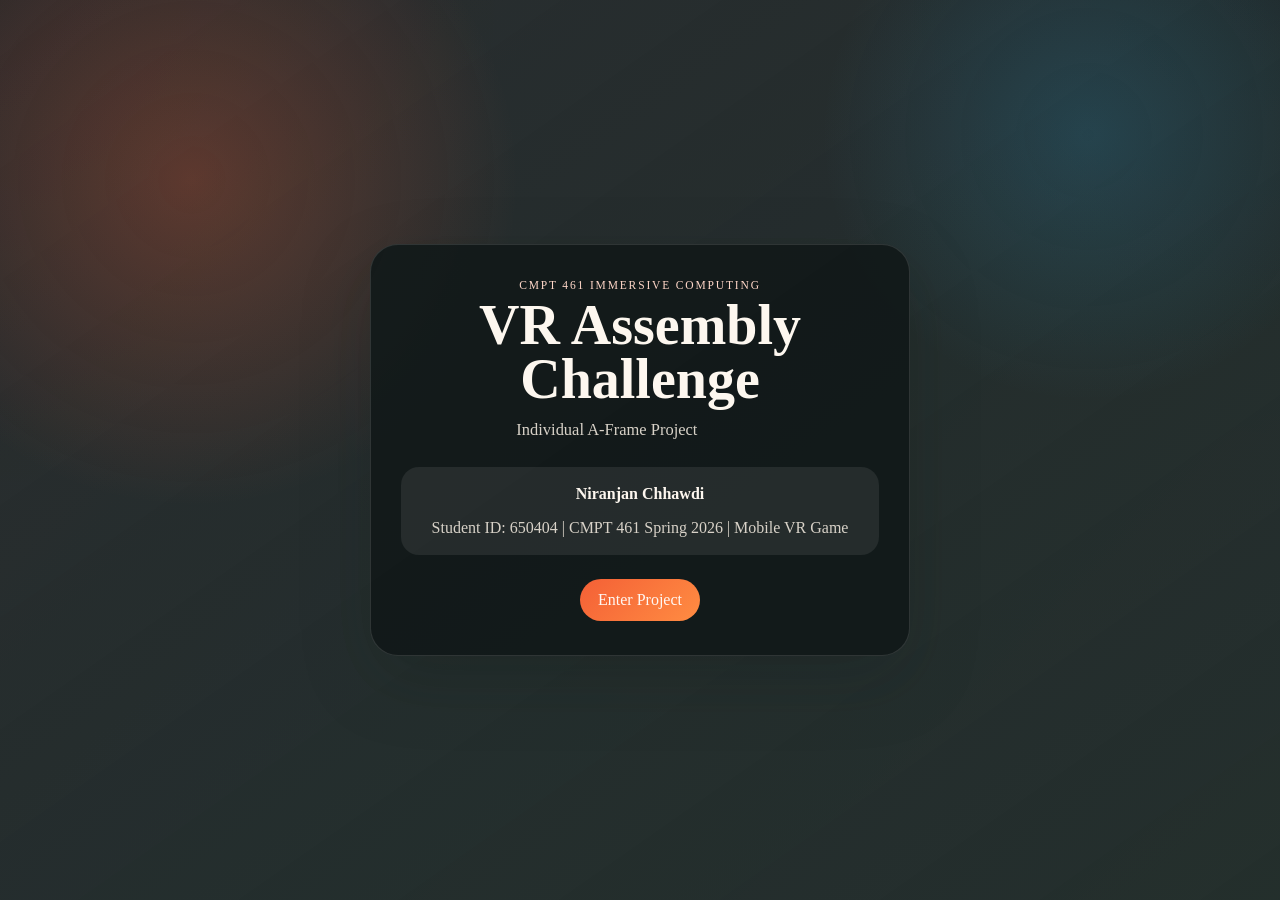
<file: index.html>
<!doctype html>
<html lang="en">
  <head>
    <meta charset="UTF-8" />
    <meta name="viewport" content="width=device-width, initial-scale=1.0" />
    <title>VR Assembly Challenge</title>
    <script src="https://aframe.io/releases/1.5.0/aframe.min.js"></script>
    <link rel="stylesheet" href="./styles.css" />
  </head>
  <body>
    <section class="splash" id="splashScreen">
      <div class="splash__card">
        <p class="eyebrow">CMPT 461 Immersive Computing</p>
        <h1>VR Assembly Challenge</h1>
        <p class="lead">Individual A-Frame Project</p>
        <div class="splash__meta">
          <p><strong id="creditName">Niranjan Chhawdi</strong></p>
          <p id="creditDetails">
            Student ID: 650404 | CMPT 461 Spring 2026 | Mobile VR Game
          </p>
        </div>
        <button id="enterProjectButton" class="button button--primary">
          Enter Project
        </button>
      </div>
    </section>

    <main class="shell">
      <section class="panel panel--hero hidden" id="menuPanel">
        <p class="eyebrow">CMPT 461 Project</p>
        <h1>VR Assembly Challenge</h1>
        <p class="lead">
          Build machines inside a virtual workshop. Pick up parts with your
          gaze, place them onto the blueprint, and beat the clock.
        </p>

        <div class="button-row">
          <button id="startButton" class="button button--primary">
            Start Game
          </button>
          <button id="tutorialButton" class="button">Tutorial</button>
          <button id="mobileVrButton" class="button">Enter Mobile VR</button>
        </div>

        <div class="setup-box">
          <h2>Setup Options</h2>
          <div class="level-picker">
            <label for="levelSelect">Choose Level</label>
            <select id="levelSelect" class="select"></select>
          </div>

          <label class="toggle" for="musicToggle">
            <input id="musicToggle" type="checkbox" checked />
            <span>Background Music</span>
          </label>

          <label class="toggle" for="mobileModeToggle">
            <input id="mobileModeToggle" type="checkbox" />
            <span>Mobile VR / Cardboard Mode</span>
          </label>

          <p class="setup-note" id="setupNote">
            For stereoscopic mobile VR, turn on Mobile VR / Cardboard Mode and
            press Enter Mobile VR on your phone.
          </p>
        </div>

        <div class="stats-grid">
          <article class="card">
            <h2>Core Loop</h2>
            <p>
              Receive a build, collect parts, assemble correctly, and earn
              stars.
            </p>
          </article>
          <article class="card">
            <h2>Controls</h2>
            <p>
              Look at a part for 1.2s to pick it up, then look at the matching
              slot to place it.
            </p>
          </article>
          <article class="card">
            <h2>Challenge</h2>
            <p>
              Wrong placements cost time. Use hints when you get stuck, but they
              reduce your score.
            </p>
          </article>
        </div>
      </section>

      <section class="panel panel--side hidden" id="sidePanel">
        <p class="eyebrow">Workshop HUD</p>
        <h2 id="levelTitle">Level 1</h2>
        <p id="levelSubtitle" class="lead lead--compact">
          Assemble the training rocket.
        </p>

        <div class="metric-list">
          <div class="metric">
            <span>Time</span>
            <strong id="timeLabel">0.0s</strong>
          </div>
          <div class="metric">
            <span>Score</span>
            <strong id="scoreLabel">0</strong>
          </div>
          <div class="metric">
            <span>Mistakes</span>
            <strong id="mistakeLabel">0</strong>
          </div>
          <div class="metric">
            <span>Best</span>
            <strong id="bestLabel">--</strong>
          </div>
        </div>

        <div class="objective-box">
          <h3>Objective</h3>
          <p id="objectiveText">Build the workshop rocket.</p>
        </div>

        <div class="button-stack">
          <button id="hintButton" class="button">Show Hint</button>
          <button id="restartButton" class="button">Restart Level</button>
          <button id="nextButton" class="button button--primary hidden">
            Next Level
          </button>
        </div>

        <p id="statusMessage" class="status">Welcome to the workshop.</p>
      </section>

      <section class="panel panel--mobile hidden" id="mobileHud">
        <div class="mobile-hud__bar">
          <div class="mobile-hud__metric">
            <span>Time</span>
            <strong id="mobileTimeLabel">0.0s</strong>
          </div>
          <div class="mobile-hud__metric">
            <span>Score</span>
            <strong id="mobileScoreLabel">0</strong>
          </div>
          <div class="mobile-hud__metric">
            <span>Mistakes</span>
            <strong id="mobileMistakeLabel">0</strong>
          </div>
          <button id="mobileHudToggle" class="button mobile-hud__toggle">Menu</button>
        </div>

        <div class="mobile-hud__drawer hidden" id="mobileHudDrawer">
          <p class="eyebrow">Level Info</p>
          <h2 id="mobileLevelTitle">Level 1</h2>
          <p id="mobileLevelSubtitle" class="lead lead--compact">Assemble the training rocket.</p>
          <div class="objective-box">
            <h3>Objective</h3>
            <p id="mobileObjectiveText">Build the workshop rocket.</p>
          </div>
          <div class="button-stack">
            <button id="mobileHintButton" class="button">Show Hint</button>
            <button id="mobileRestartButton" class="button">Restart Level</button>
          </div>
          <p id="mobileStatusMessage" class="status">Welcome to the workshop.</p>
        </div>
      </section>
    </main>

    <section class="modal hidden" id="tutorialModal" aria-hidden="true">
      <div class="modal__card">
        <h2>How To Play</h2>
        <ol>
          <li>Look at a loose part until it snaps into your view.</li>
          <li>Move your gaze to the glowing matching ghost slot.</li>
          <li>Hold your gaze again to place the part.</li>
          <li>Finish quickly for a higher score and a better star rating.</li>
        </ol>
        <button id="closeTutorialButton" class="button button--primary">
          Back
        </button>
      </div>
    </section>

    <section class="modal hidden" id="resultsModal" aria-hidden="true">
      <div class="modal__card">
        <p class="eyebrow">Level Complete</p>
        <h2 id="resultTitle">Workshop Rocket Complete</h2>
        <p id="resultSummary">You finished with style.</p>
        <div class="stars" id="resultStars" aria-label="Star rating">
          [ ] [ ] [ ]
        </div>
        <button id="resultContinueButton" class="button button--primary">
          Continue
        </button>
      </div>
    </section>

    <a-scene
      id="scene"
      background="color: #d9efe8"
      xr-mode-ui="enterVRButton: #mobileVrButton; enterAREnabled: false; XRMode: vr"
      device-orientation-permission-ui="enabled: true"
      webxr="requiredFeatures: local-floor; optionalFeatures: bounded-floor"
    >
      <a-entity id="manager" game-manager></a-entity>

      <a-assets>
        <audio
          id="pickupSound"
          src="./assets/Sound/freesound_community-pick-up-sfx-38516.mp3"
          preload="auto"
        ></audio>
        <audio
          id="equipSound"
          src="./assets/Sound/freesound_community-item-equip-6904.mp3"
          preload="auto"
        ></audio>
        <audio
          id="bgMusic"
          src="./assets/Sound/hitslab-game-gaming-music-295075.mp3"
          preload="auto"
          loop
        ></audio>
        <img id="wallTexture" alt="" />
        <img id="floorTexture" alt="" />
        <img id="metalTexture" alt="" />
        <img id="panelTexture" alt="" />
        <img id="warningTexture" alt="" />
        <img id="partTextureRed" alt="" />
        <img id="partTextureBlue" alt="" />
        <img id="partTextureOrange" alt="" />
      </a-assets>

      <a-entity id="rig" position="0 1.6 6" head-tilt-move>
        <a-entity id="handAnchor" position="0.35 -0.32 -0.9"></a-entity>
        <a-camera>
          <a-cursor fuse="true" fuse-timeout="2000" color="#FF5722"></a-cursor>
        </a-camera>
      </a-entity>

      <a-entity light="type: ambient; intensity: 0.95"></a-entity>
      <a-entity
        light="type: directional; intensity: 0.9"
        position="2 6 4"
      ></a-entity>
      <a-entity
        light="type: point; intensity: 0.5; distance: 20"
        position="-4 4 2"
      ></a-entity>

      <a-plane
        position="0 0 0"
        rotation="-90 0 0"
        width="26"
        height="26"
        material="src: #floorTexture; repeat: 8 8; roughness: 1"
      ></a-plane>

      <a-entity id="worldRoot"></a-entity>

      <a-sky color="#eff8ff"></a-sky>
    </a-scene>

    <script src="./js/levels.js"></script>
    <script src="./js/game.js"></script>
  </body>
</html>
</file>
<file: styles.css>
:root {
  --bg: #f7f2e8;
  --panel: rgba(22, 34, 32, 0.86);
  --panel-soft: rgba(255, 248, 238, 0.14);
  --text: #fdf7ef;
  --muted: #d8d2c8;
  --accent: #f46036;
  --accent-2: #2e9cca;
  --success: #7ac74f;
  --shadow: 0 24px 70px rgba(13, 22, 20, 0.22);
}

* {
  box-sizing: border-box;
}

body {
  margin: 0;
  min-height: 100vh;
  overflow: hidden;
  font-family: Georgia, "Times New Roman", serif;
  color: var(--text);
  background:
    radial-gradient(circle at top left, rgba(244, 96, 54, 0.18), transparent 32%),
    radial-gradient(circle at top right, rgba(46, 156, 202, 0.18), transparent 28%),
    linear-gradient(135deg, #efe6d8, #d8ebe5 55%, #f7f2e8);
}

.shell {
  position: fixed;
  inset: 0;
  z-index: 10;
  pointer-events: none;
  display: flex;
  justify-content: space-between;
  align-items: flex-start;
  padding: 22px;
  gap: 18px;
}

.splash {
  position: fixed;
  inset: 0;
  z-index: 30;
  display: grid;
  place-items: center;
  padding: 20px;
  background:
    radial-gradient(circle at 15% 20%, rgba(244, 96, 54, 0.26), transparent 25%),
    radial-gradient(circle at 85% 15%, rgba(46, 156, 202, 0.2), transparent 20%),
    linear-gradient(145deg, rgba(14, 18, 22, 0.88), rgba(22, 34, 32, 0.94));
}

.splash__card {
  width: min(540px, 100%);
  padding: 34px 30px;
  border-radius: 28px;
  background: rgba(18, 26, 25, 0.92);
  border: 1px solid rgba(255, 255, 255, 0.12);
  box-shadow: var(--shadow);
  text-align: center;
}

.splash__meta {
  margin: 24px 0;
  padding: 18px;
  border-radius: 18px;
  background: rgba(255, 255, 255, 0.08);
}

.splash__meta p:last-child {
  margin-bottom: 0;
  color: var(--muted);
}

.panel {
  pointer-events: auto;
  background: var(--panel);
  backdrop-filter: blur(14px);
  border: 1px solid rgba(255, 255, 255, 0.12);
  border-radius: 22px;
  box-shadow: var(--shadow);
}

.panel--hero {
  width: min(560px, calc(100vw - 44px));
  padding: 28px;
}

.panel--side {
  width: 320px;
  padding: 22px;
}

.panel--mobile {
  display: none;
  width: 100%;
  padding: 10px;
}

.panel--mobile.hidden {
  display: none;
}

.eyebrow {
  margin: 0 0 8px;
  letter-spacing: 0.16em;
  text-transform: uppercase;
  color: #ffd7c8;
  font-size: 0.72rem;
}

h1,
h2,
h3,
p {
  margin-top: 0;
}

h1 {
  margin-bottom: 12px;
  font-size: clamp(2rem, 5vw, 3.5rem);
  line-height: 0.95;
}

.lead {
  color: var(--muted);
  font-size: 1.03rem;
  line-height: 1.5;
  max-width: 50ch;
}

.lead--compact {
  font-size: 0.97rem;
}

.button-row,
.button-stack {
  display: flex;
  gap: 12px;
  flex-wrap: wrap;
}

.level-picker {
  margin: 18px 0 8px;
}

.level-picker label {
  display: block;
  margin-bottom: 8px;
  color: var(--muted);
}

.select {
  width: 100%;
  border: 1px solid rgba(255, 255, 255, 0.14);
  border-radius: 14px;
  padding: 12px 14px;
  background: rgba(255, 255, 255, 0.1);
  color: var(--text);
  font: inherit;
}

.select option {
  color: #132220;
}

.toggle {
  display: flex;
  align-items: center;
  gap: 10px;
  margin: 14px 0 6px;
  color: var(--muted);
}

.toggle input {
  width: 18px;
  height: 18px;
  accent-color: var(--accent);
}

.setup-box {
  margin-top: 18px;
  padding: 16px;
  border-radius: 18px;
  background: rgba(255, 255, 255, 0.08);
  border: 1px solid rgba(255, 255, 255, 0.1);
}

.setup-box h2 {
  margin-bottom: 12px;
  font-size: 1.04rem;
}

.setup-note {
  margin: 12px 0 0;
  color: var(--muted);
  font-size: 0.95rem;
}

.button-stack {
  flex-direction: column;
}

.button {
  border: 0;
  border-radius: 999px;
  padding: 12px 18px;
  background: rgba(255, 255, 255, 0.11);
  color: var(--text);
  cursor: pointer;
  font: inherit;
  transition:
    transform 0.2s ease,
    background 0.2s ease,
    box-shadow 0.2s ease;
}

.button:hover,
.button:focus-visible {
  transform: translateY(-1px);
  background: rgba(255, 255, 255, 0.18);
  box-shadow: 0 8px 26px rgba(0, 0, 0, 0.2);
}

.button--primary {
  background: linear-gradient(135deg, var(--accent), #ff8c42);
  color: #fff7f2;
}

.stats-grid {
  display: grid;
  grid-template-columns: repeat(auto-fit, minmax(140px, 1fr));
  gap: 12px;
  margin-top: 22px;
}

.card,
.objective-box,
.metric,
.modal__card {
  background: var(--panel-soft);
  border: 1px solid rgba(255, 255, 255, 0.08);
  border-radius: 18px;
}

.card {
  padding: 16px;
}

.card h2 {
  font-size: 1rem;
  margin-bottom: 8px;
}

.card p,
.objective-box p,
.status,
.metric span {
  color: var(--muted);
}

.metric-list {
  display: grid;
  gap: 10px;
  margin: 18px 0;
}

.metric {
  display: flex;
  justify-content: space-between;
  align-items: center;
  padding: 12px 14px;
}

.metric strong {
  font-size: 1.05rem;
}

.objective-box {
  padding: 14px;
  margin-bottom: 18px;
}

.objective-box h3 {
  margin-bottom: 8px;
}

.status {
  min-height: 48px;
  margin: 14px 0 0;
  line-height: 1.45;
}

.modal {
  position: fixed;
  inset: 0;
  z-index: 20;
  display: grid;
  place-items: center;
  background: rgba(12, 16, 19, 0.48);
  padding: 20px;
}

.modal__card {
  width: min(460px, 100%);
  padding: 24px;
  background: rgba(20, 29, 30, 0.94);
  box-shadow: var(--shadow);
}

.modal__card ol {
  margin: 0 0 20px;
  padding-left: 18px;
  line-height: 1.55;
  color: var(--muted);
}

.stars {
  font-size: 2rem;
  letter-spacing: 0.16em;
  margin: 16px 0 20px;
  color: #ffd166;
}

.hidden {
  display: none;
}

.mobile-hud__bar {
  display: grid;
  grid-template-columns: repeat(3, minmax(0, 1fr)) auto;
  gap: 8px;
  align-items: center;
}

.mobile-hud__metric {
  padding: 8px 10px;
  border-radius: 14px;
  background: rgba(255, 255, 255, 0.08);
  min-width: 0;
}

.mobile-hud__metric span {
  display: block;
  font-size: 0.72rem;
  color: var(--muted);
}

.mobile-hud__metric strong {
  display: block;
  margin-top: 2px;
  font-size: 0.96rem;
}

.mobile-hud__toggle {
  padding: 10px 14px;
}

.mobile-hud__drawer {
  margin-top: 10px;
  padding: 14px;
  border-radius: 18px;
  background: rgba(18, 26, 25, 0.94);
  border: 1px solid rgba(255, 255, 255, 0.1);
}

a-scene {
  width: 100vw;
  height: 100vh;
}

@media (max-width: 900px) {
  .shell {
    padding: 14px;
    align-items: stretch;
    justify-content: flex-start;
  }

  .panel--hero,
  .panel--side {
    width: 100%;
  }

  .panel--hero {
    max-width: none;
  }

  .panel--side {
    display: none;
  }

  .panel--mobile {
    display: block;
    align-self: flex-start;
    pointer-events: auto;
  }

  .lead {
    max-width: none;
  }

  .status {
    min-height: 0;
  }
}
</file>
